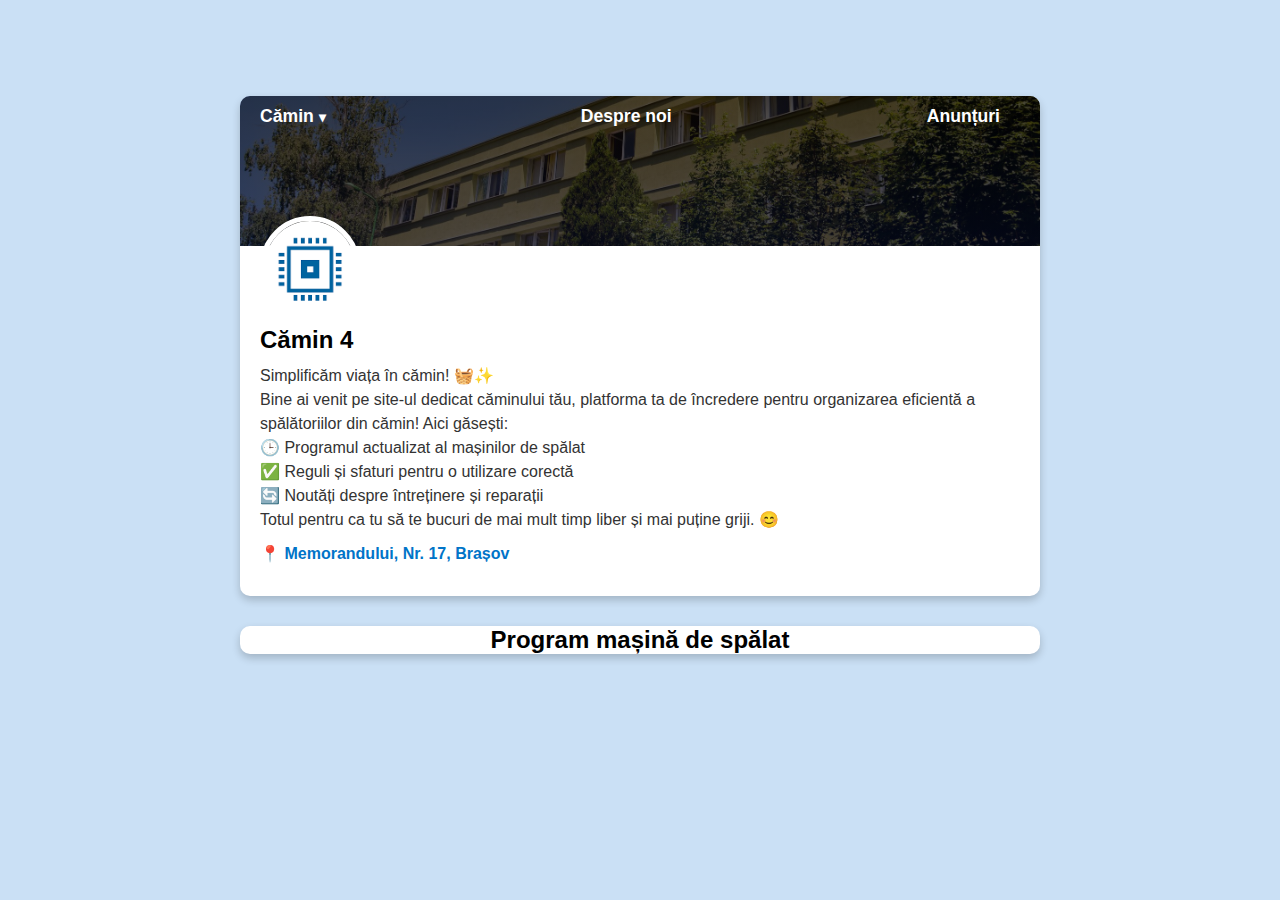
<file: index.html>
<!DOCTYPE html>
<html lang="en">
<head>
    <meta charset="UTF-8">
    <meta name="viewport" content="width=device-width, initial-scale=1.0">
    <title>Profil</title>
    <link rel="stylesheet" href="style.css">
</head>
<body>
    <div class="profile-card">
        <!-- Bara de navigare -->
        <nav class="navbar">
            <div class="nav-item dropdown">
                <a href="#" class="dropdown-toggle">Cămin<span class="arrow">&#9662;</span> <!-- Săgeată jos --></a>
                <div class="dropdown-menu">
                    <a href="#">Cămin 1</a>
                    <a href="#">Cămin 2</a>
                    <a href="#">Cămin 3</a>
                    <a href="index.html">Cămin 4</a>
                    <a href="#">Cămin 5</a>
                    <a href="#">Cămin 8</a>
                    <a href="#">Cămin 9</a>
                    <a href="#">Cămin 10</a>
                    <a href="#">Cămin 11</a>
                    <a href="#">Cămin 12</a>
                    <a href="#">Cămin 14</a>
                    <a href="#">Cămin 15</a>
                    <a href="#">Cămin 16</a>
                </div>
            </div>
            <a href="despre-noi.html">Despre noi</a>
            <a href="anunturi.html">Anunțuri</a>
        </nav>

        <!-- Imagine de copertă -->
        <div class="header-image"></div>

        <!-- Informații profil -->
        <div class="profile-info">
            <img src="img/logo-IESC.png" alt="Camin" class="profile-pic">
            <h1>Cămin 4</h1>
            <p>
                Simplificăm viața în cămin! 🧺✨<br>
                Bine ai venit pe site-ul dedicat căminului tău, platforma ta de încredere pentru organizarea eficientă a spălătoriilor din cămin! Aici găsești:  <br>
                🕒 Programul actualizat al mașinilor de spălat  <br>
                ✅ Reguli și sfaturi pentru o utilizare corectă  <br>
                🔄 Noutăți despre întreținere și reparații  <br>
                Totul pentru ca tu să te bucuri de mai mult timp liber și mai puține griji. 😊
            </p>
            <p>
                📍 <a href="https://maps.app.goo.gl/qJmQ1qn1gBNpXpVb7" target="_blank">Memorandului, Nr. 17, Brașov</a>
            </p>
        </div>
    </div>
    <div class="profile-card">
        <div class="title">
            <h2>Program mașină de spălat</h2>
        </div>
    </div>
</body>
</html>
</file>
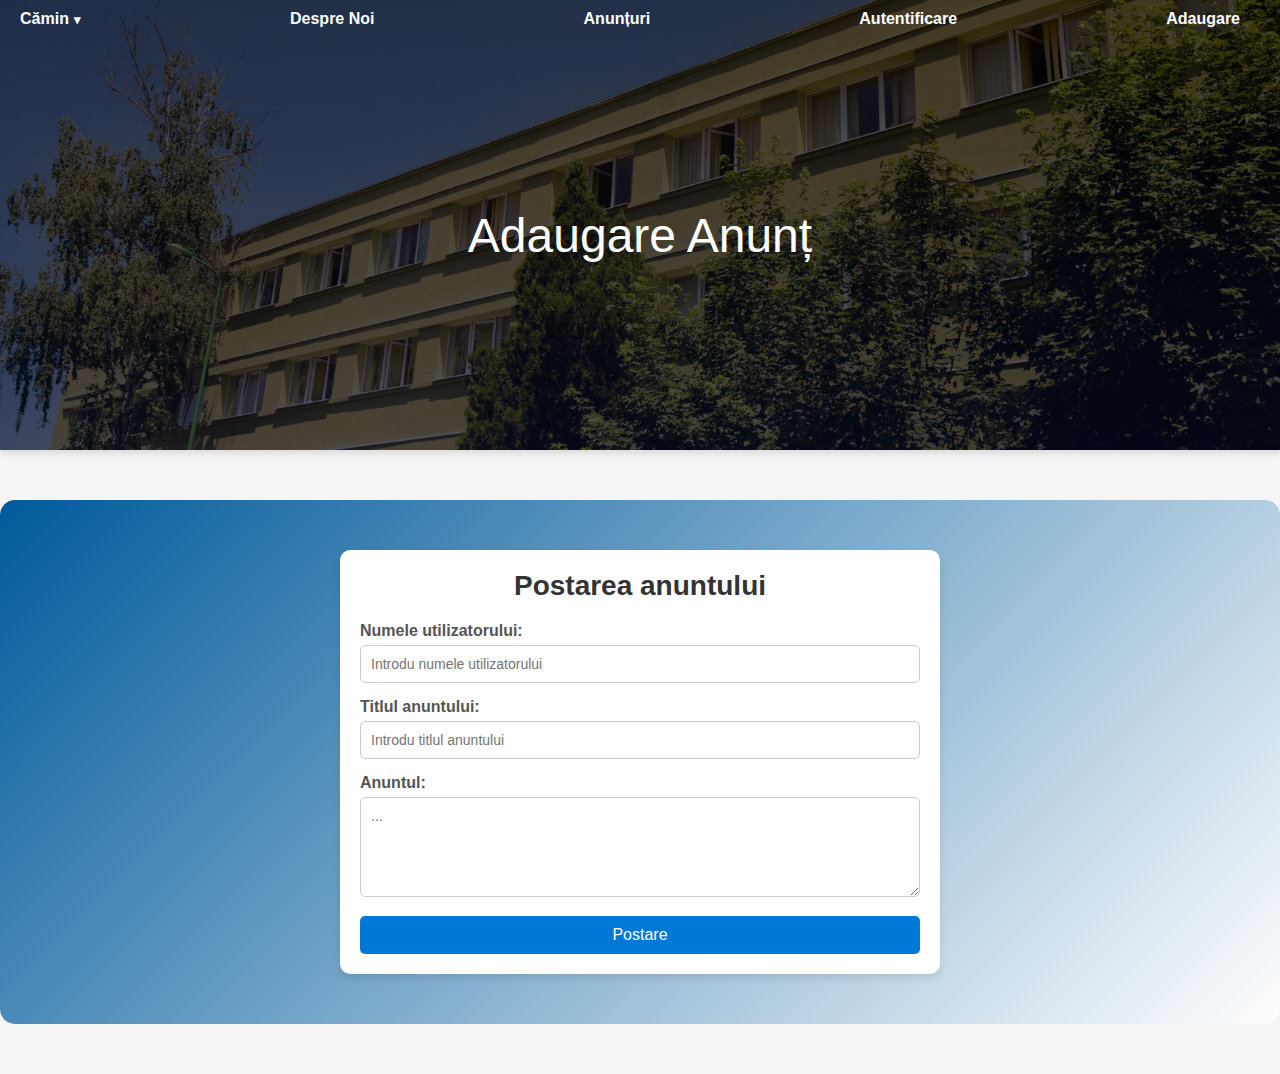
<file: adaugare.html>
<!DOCTYPE html>
<html lang="en">
<head>
    <meta charset="UTF-8">
    <meta http-equiv="X-UA-Compatible" content="IE=edge">
    <meta name="viewport" content="width=device-width, initial-scale=1.0">
    <link rel="stylesheet" href="style.css">
    <title>Adaugare Anunț</title>
</head>
<body class="adaugare">
    
    <header class="header">
        <!-- Bara de navigare -->
        <nav class="navbar">
            <div class="nav-item dropdown">
                <a href="#" class="dropdown-toggle">Cămin<span class="arrow">&#9662;</span> <!-- Săgeată jos --></a>
                <div class="dropdown-menu">
                    <a href="#">Cămin 1</a>
                    <a href="#">Cămin 2</a>
                    <a href="#">Cămin 3</a>
                    <a href="index.html">Cămin 4</a>
                    <a href="#">Cămin 5</a>
                    <a href="#">Cămin 8</a>
                    <a href="#">Cămin 9</a>
                    <a href="#">Cămin 10</a>
                    <a href="#">Cămin 11</a>
                    <a href="#">Cămin 12</a>
                    <a href="#">Cămin 14</a>
                    <a href="#">Cămin 15</a>
                    <a href="#">Cămin 16</a>
                </div>
            </div>
            <a href="despre-noi.html">Despre Noi</a>
            <a href="anunturi.html">Anunțuri</a>
            <a href="autentificare.html">Autentificare</a>
            <a href="adaugare.html">Adaugare</a>
        </nav>
        <h1>Adaugare Anunț</h1>
    </header>
    <section class="contact-form">
        <div class="form-background">
          <div class="form-container">
            <h2>Postarea anuntului</h2>
            <form id="anunt-adaugare" method="POST" enctype="text/plain">
                <label for="name">Numele utilizatorului:</label>
                <input type="text" id="name" name="name" placeholder="Introdu numele utilizatorului" required>
              
                <label for="room">Titlul anuntului:</label>
                <input type="text" id="room" name="room" placeholder="Introdu titlul anuntului" required>
              
                <label for="message">Anuntul:</label>
                <textarea id="message" name="message" placeholder="..." required></textarea>
              
                <button type="submit">Postare</button>
              </form>
              
          </div>
        </div>
      </section>
<script src="add_anunt.js"></script>
</body>
</html>
</file>
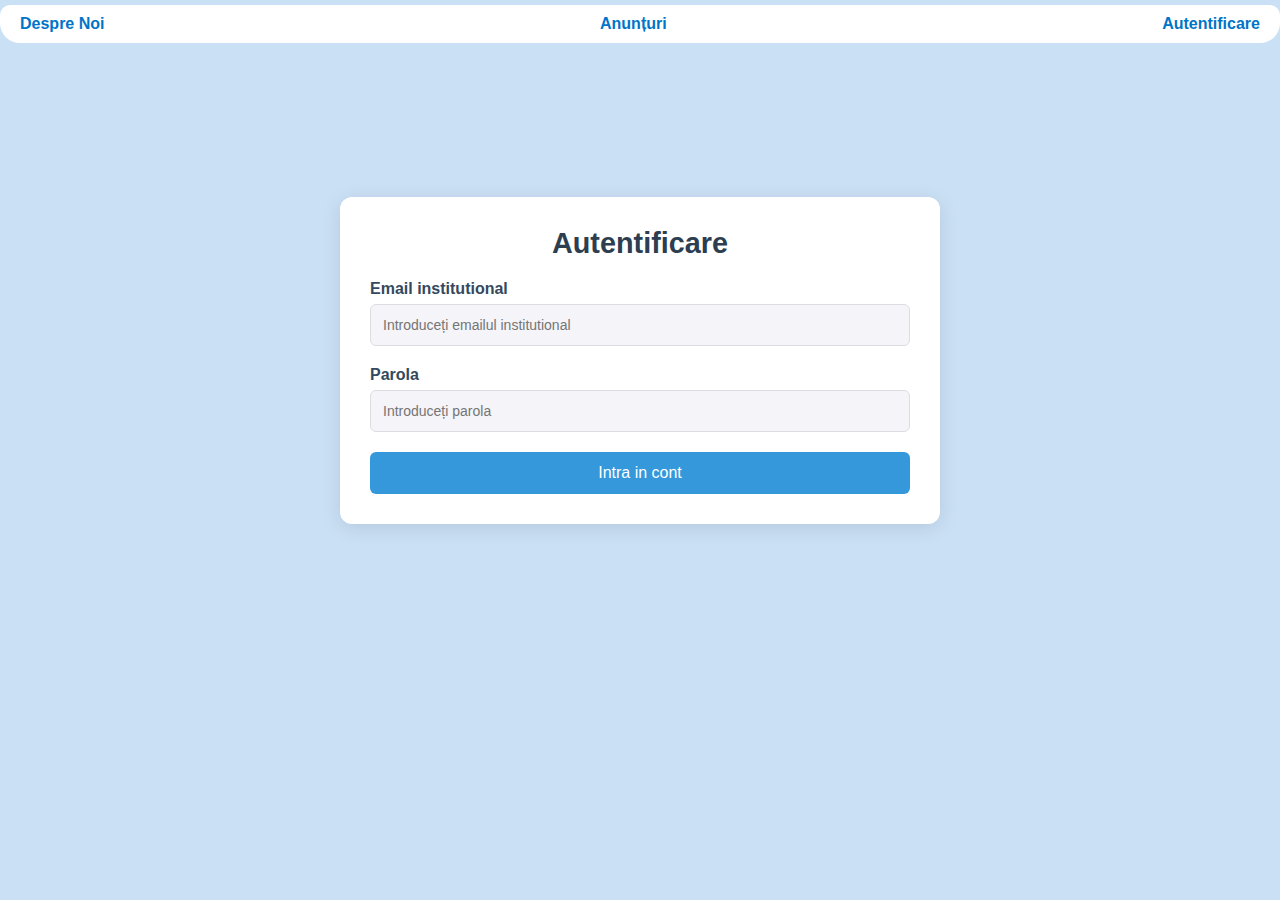
<file: autentificare.html>
<!DOCTYPE html>
<html lang="en">
<head>
    <meta charset="UTF-8">
    <meta name="viewport" content="width=device-width, initial-scale=1.0">
    <link rel="stylesheet" href="style.css">
    <title>autentificare</title>
</head>
<body>

<nav class="navbar_aut">
        <a href="despre-noi.html">Despre Noi</a>
        <a href="anunturi.html">Anunțuri</a>
        <a href="autentificare.html">Autentificare</a>
</nav>

  <div class="autentificare-form-container">
        <h2 class="autentificare-title">Autentificare</h2>
        <form action="/upload" method="POST" enctype="multipart/form-data">
            <!-- email si parola -->
            <label for="email_inst" class="autentificare-label">Email institutional</label>
            <input type="text" id="email_inst" class="autentificare-input" required="" placeholder="Introduceți emailul institutional">

            <label for="parola" class="autentificare-label">Parola</label>
            <input type="text" id="parola" class="autentificare-input" required="" placeholder="Introduceți parola">

            <input type="submit" value="Intra in cont" class="autentificare-submit">
        </form>
    </div>
<script src="autentificare.js"></script>
</body>
</html>
</file>
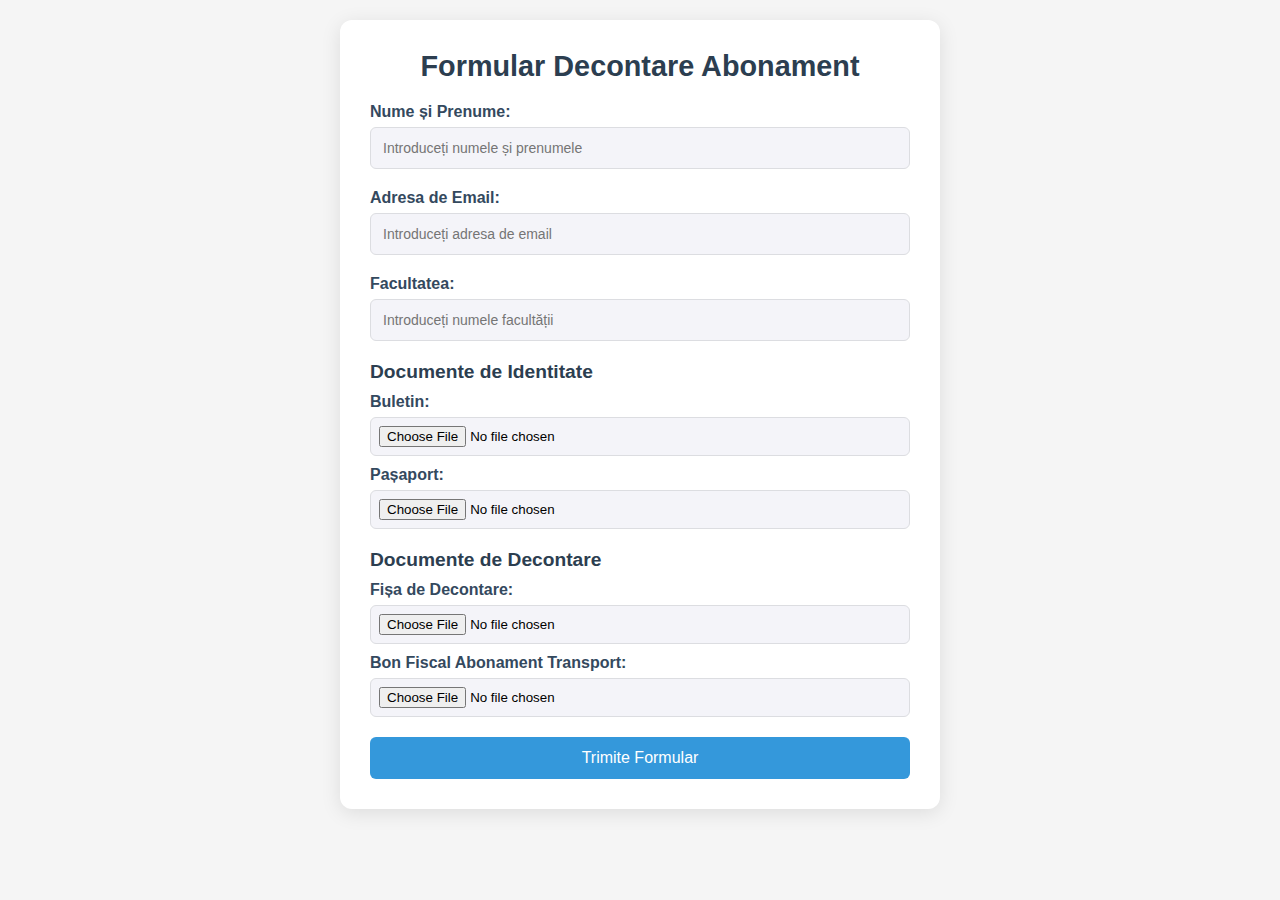
<file: decontare.html>
<!DOCTYPE html>
<html lang="ro">
<head>
    <meta charset="UTF-8">
    <meta name="viewport" content="width=device-width, initial-scale=1.0">
    <title>Formular Decontare Abonament</title>
    <link rel="stylesheet" href="style.css">
</head>
<body class="anunturi">
    <div class="decontare-form-container">
        <h2 class="decontare-title">Formular Decontare Abonament</h2>
        <form action="/upload" method="POST" enctype="multipart/form-data" class="decontare-form">
            <!-- Nume și Prenume -->
            <label for="name" class="decontare-label">Nume și Prenume:</label>
            <input type="text" id="name" name="name" class="decontare-input" required placeholder="Introduceți numele și prenumele">
    
            <!-- Adresa de Email -->
            <label for="email" class="decontare-label">Adresa de Email:</label>
            <input type="email" id="email" name="email" class="decontare-input" required placeholder="Introduceți adresa de email">
    
            <!-- Facultatea -->
            <label for="faculty" class="decontare-label">Facultatea:</label>
            <input type="text" id="faculty" name="faculty" class="decontare-input" required placeholder="Introduceți numele facultății">
    
            <!-- Buletin -->
            <div class="decontare-file-section">
                <h3 class="decontare-file-title">Documente de Identitate</h3>
                <div class="decontare-file-input">
                    <label for="id-card" class="decontare-label">Buletin:</label>
                    <input type="file" id="id-card" name="id_card" class="decontare-file" accept=".jpg,.jpeg,.png,.pdf" required>
                </div>
                <div class="decontare-file-input">
                    <label for="passport" class="decontare-label">Pașaport:</label>
                    <input type="file" id="passport" name="passport" class="decontare-file" accept=".jpg,.jpeg,.png,.pdf">
                </div>
            </div>
    
            <!-- Fișa de Decontare -->
            <div class="decontare-file-section">
                <h3 class="decontare-file-title">Documente de Decontare</h3>
                <div class="decontare-file-input">
                    <label for="expense-form" class="decontare-label">Fișa de Decontare:</label>
                    <input type="file" id="expense-form" name="expense_form" class="decontare-file" accept=".jpg,.jpeg,.png,.pdf" required>
                </div>
                <div class="decontare-file-input">
                    <label for="receipt" class="decontare-label">Bon Fiscal Abonament Transport:</label>
                    <input type="file" id="receipt" name="receipt" class="decontare-file" accept=".jpg,.jpeg,.png,.pdf" required>
                </div>
            </div>
    
            <!-- Submit -->
            <input type="submit" value="Trimite Formular" class="decontare-submit">
        </form>
    </div>
</body>
</html>
</file>
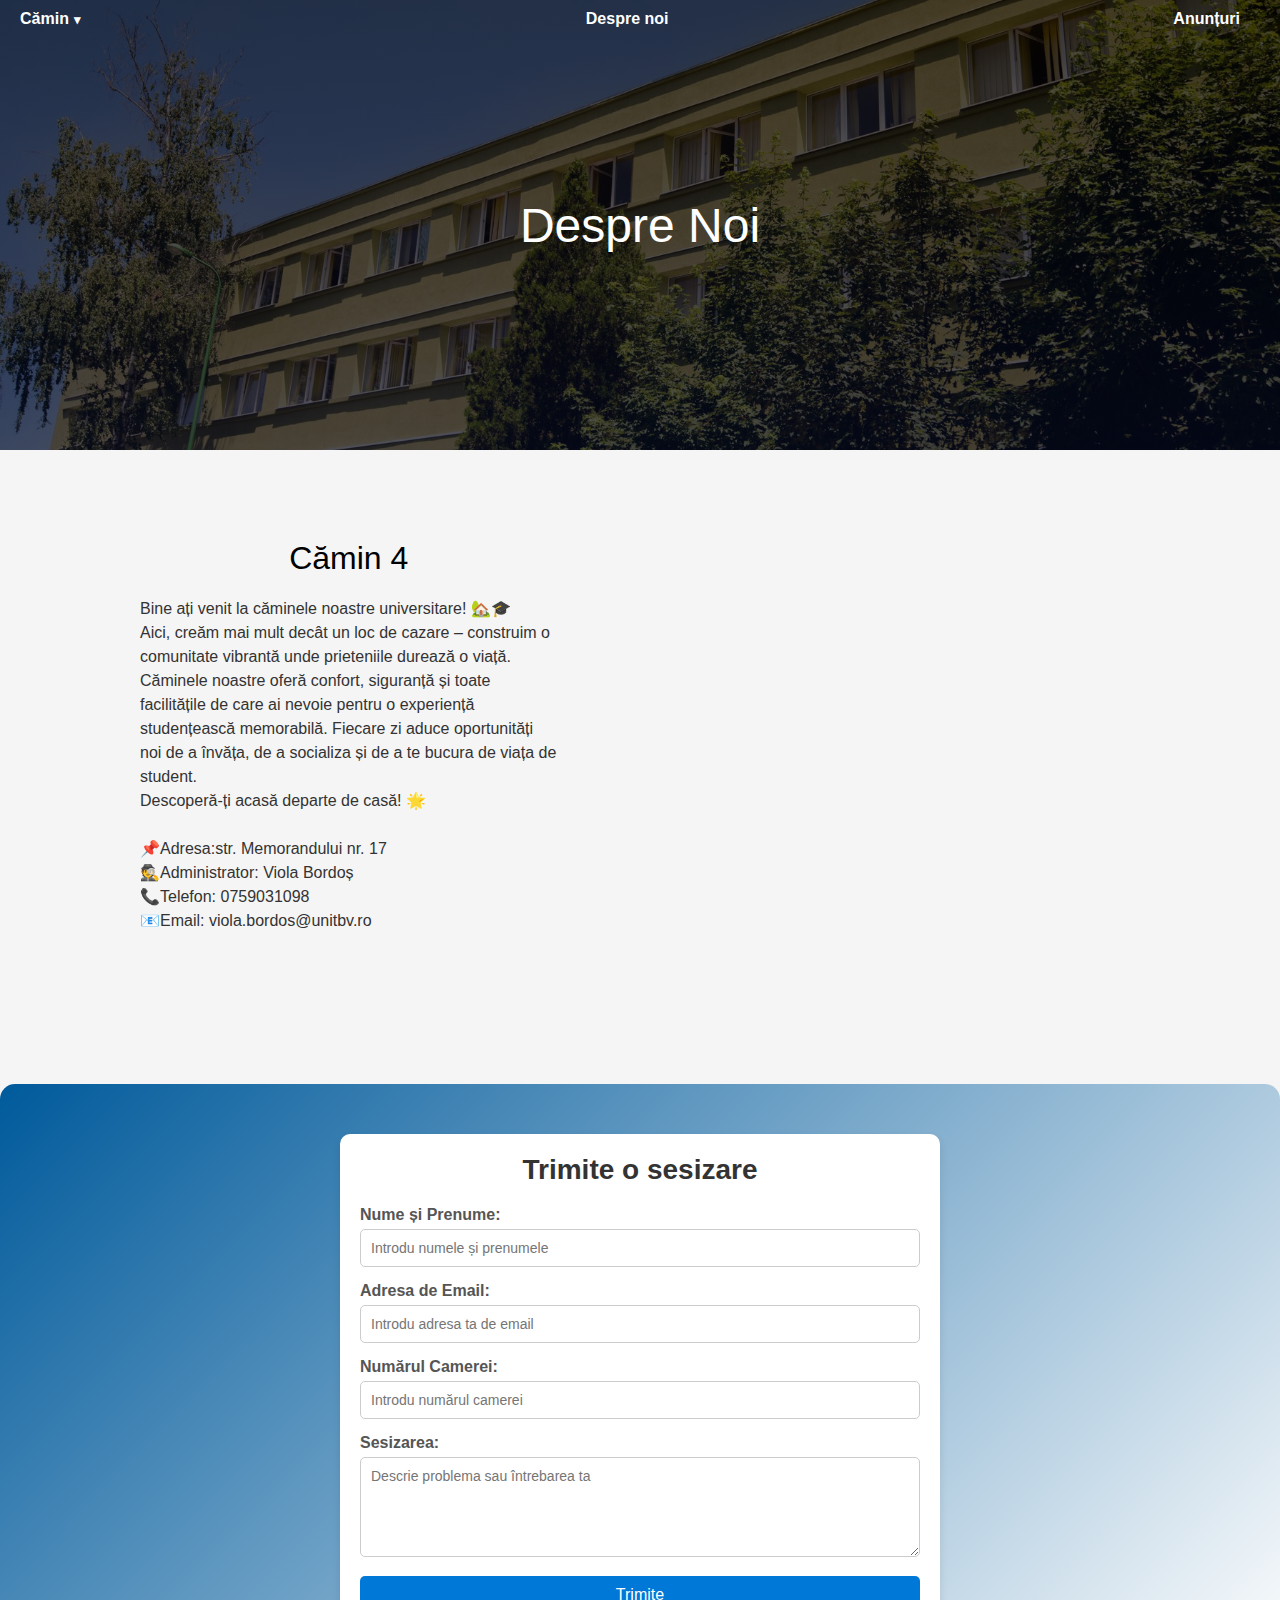
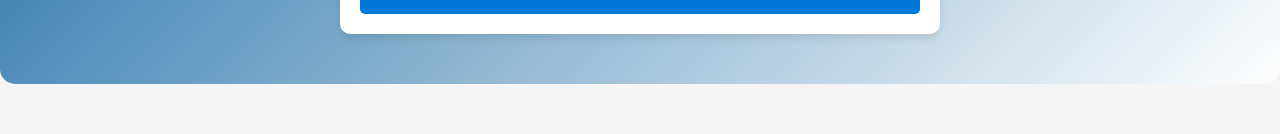
<file: despre-noi.html>
<!DOCTYPE html>
<html lang="en">
<head>
    <meta charset="UTF-8">
    <meta name="viewport" content="width=device-width, initial-scale=1.0">
    <link rel="stylesheet" href="style.css">
    <title>Despre noi</title>
</head>
<body class="about-us">
    <div class="header-image-about">
    <nav class="navbar_despre_noi">
        <div class= "titlu_afis">Despre Noi</div>
        <div class="nav-item dropdown">
            <a href="#" class="dropdown-toggle">Cămin<span class="arrow">&#9662;</span> <!-- Săgeată jos --></a>
            <div class="dropdown-menu">
                <a href="#">Cămin 1</a>
                <a href="#">Cămin 2</a>
                <a href="#">Cămin 3</a>
                <a href="index.html">Cămin 4</a>
                <a href="#">Cămin 5</a>
                <a href="#">Cămin 8</a>
                <a href="#">Cămin 9</a>
                <a href="#">Cămin 10</a>
                <a href="#">Cămin 11</a>
                <a href="#">Cămin 12</a>
                <a href="#">Cămin 14</a>
                <a href="#">Cămin 15</a>
                <a href="#">Cămin 16</a>
            </div>
        </div>
        <a href="despre-noi.html">Despre noi</a>
        <a href="anunturi.html">Anunțuri</a>
    </nav>
    </div>
    <section class="about">
        <div class="row-about">
            <div class="coloana">
                <div class="DespreNoiChenar">
                 <h3 class="titlu_chenar_despre_noi" >Cămin 4 </h3>
                  <p>
                    Bine ați venit la căminele noastre universitare! 🏡🎓 <br> 
                    Aici, creăm mai mult decât un loc de cazare – construim o comunitate vibrantă unde prieteniile durează o viață. 
                    Căminele noastre oferă confort, siguranță și toate facilitățile de care ai nevoie pentru o experiență studențească
                    memorabilă. Fiecare zi aduce oportunități noi de a învăța, de a socializa și de a te bucura de viața de student.  <br>
                    Descoperă-ți acasă departe de casă! 🌟 <br> <br>
                    📌Adresa:str. Memorandului nr. 17  <br>
                    🕵Administrator: Viola Bordoș <br>
                    📞Telefon: 0759031098 <br>
                    📧Email:	viola.bordos@unitbv.ro
                  </p>
                </div>
        </div>
        <div class="coloana">   
            <iframe src="https://www.google.com/maps/embed?pb=!1m18!1m12!1m3!1d2788.8909078203537!2d25.582596099999996!3d45.653012499999996!2m3!1f0!2f0!3f0!3m2!1i1024!2i768!4f13.1!3m3!1m2!1s0x40b35bb4844ea90f%3A0xf7ad93b951300c72!2sCaminul%204!5e0!3m2!1sro!2sro!4v1732743222453!5m2!1sro!2sro" width="600" height="450" style="border:0;" allowfullscreen="" loading="lazy" referrerpolicy="no-referrer-when-downgrade"></iframe>
        </div>
    </div>
    </section>
    <section class="contact-form">
        <div class="form-background">
          <div class="form-container">
            <h2>Trimite o sesizare</h2>
            <form action="mailto:bella_anutza14@yahoo.com?subject=Sesizare Formular" method="POST" enctype="text/plain">
                <label for="name">Nume și Prenume:</label>
                <input type="text" id="name" name="name" placeholder="Introdu numele și prenumele" required>
              
                <label for="email">Adresa de Email:</label>
                <input type="email" id="email" name="email" placeholder="Introdu adresa ta de email" required>
              
                <label for="room">Numărul Camerei:</label>
                <input type="text" id="room" name="room" placeholder="Introdu numărul camerei" required>
              
                <label for="message">Sesizarea:</label>
                <textarea id="message" name="message" placeholder="Descrie problema sau întrebarea ta" required></textarea>
              
                <button type="submit">Trimite</button>
              </form>
              
          </div>
        </div>
      </section>
      
    
</div>
</body>
</html>
</file>
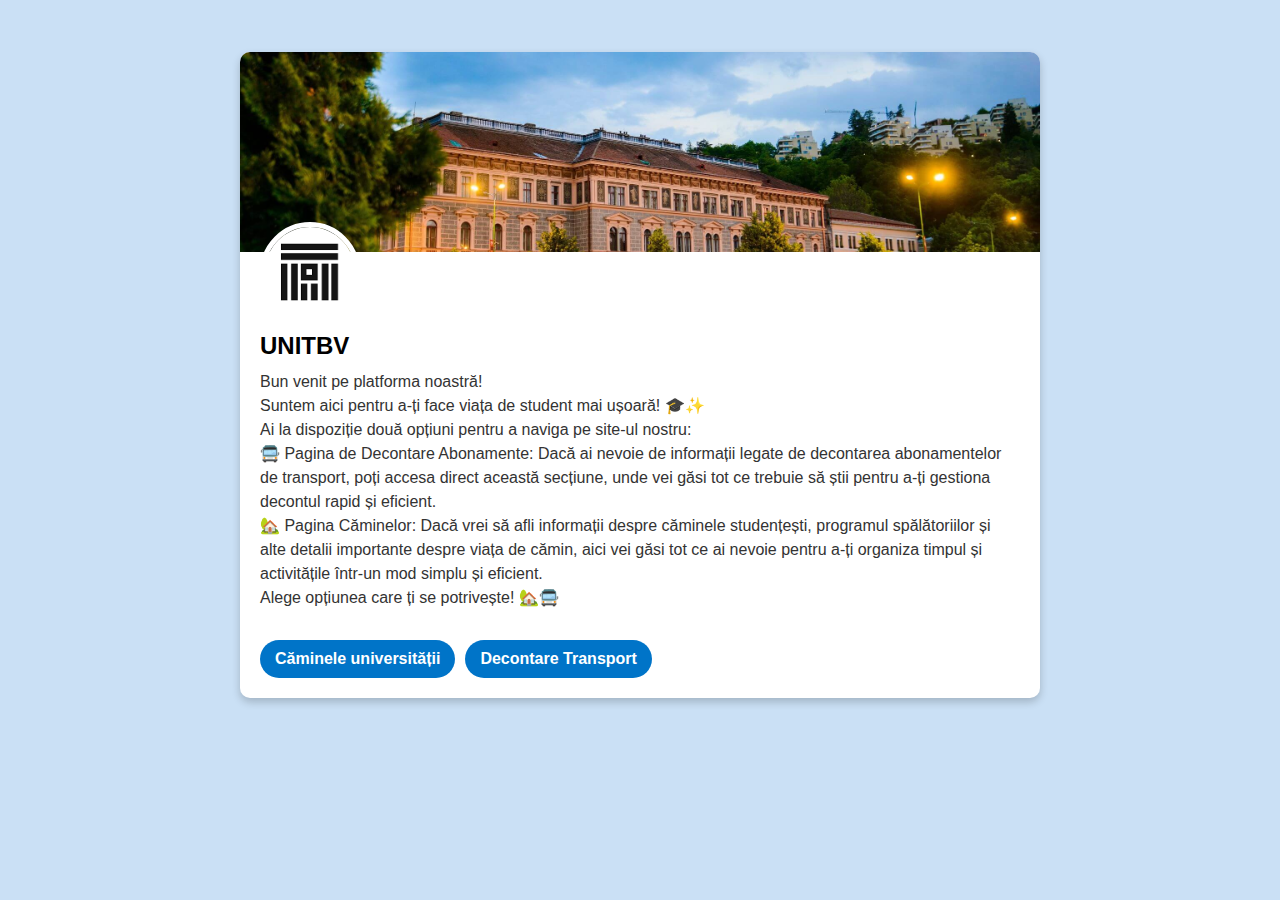
<file: home.html>
<!DOCTYPE html>
<html lang="ro">
<head>
    <meta charset="UTF-8">
    <meta name="viewport" content="width=device-width, initial-scale=1.0">
    <link rel="stylesheet" href="style.css">
    <title>Pagina Principală</title>
</head>
<body>

    <div class="profile-card">
        <div class="image-background"></div>
        <div class="profile-info">
            <img src="img/unitbv-logo.png" alt="Logo" class="profile-pic">
        <h1>UNITBV</h1>
        
        <p>
            Bun venit pe platforma noastră! <br>
            Suntem aici pentru a-ți face viața de student mai ușoară! 🎓✨<br>
            Ai la dispoziție două opțiuni pentru a naviga pe site-ul nostru: <br>
            🚍 Pagina de Decontare Abonamente: Dacă ai nevoie de informații legate de decontarea abonamentelor de transport, poți accesa direct această secțiune, unde vei găsi tot ce trebuie să știi pentru a-ți gestiona decontul rapid și eficient. 
            <br>
            🏡 Pagina Căminelor: Dacă vrei să afli informații despre căminele studențești, programul spălătoriilor și alte detalii importante despre viața de cămin, aici vei găsi tot ce ai nevoie pentru a-ți organiza timpul și activitățile într-un mod simplu și eficient. 
            <br>
            Alege opțiunea care ți se potrivește! 🏡🚍
        </p>

        <div class="button-container">
            <a href="index.html" class="btn">Căminele universității</a>
            <a href="decontare.html" class="btn">Decontare Transport</a>
        </div>
        </div>
        
    </div>

</body>
</html>
</file>
<file: style.css>
* {
    margin: 0;
    padding: 0;
    box-sizing: border-box;
}
body {
    font-family: Arial, sans-serif;
    background-color: #cae0f5;
    margin: 0;
    padding: 0;
    display: flex;
    justify-content: center;
    flex-direction: column;
    align-items: center;
    min-height: 80vh;
}

.profile-card {
    width: 800px;
    background: white;
    border-radius: 10px;
    overflow: hidden;
    box-shadow: 0 4px 8px rgba(0, 0, 0, 0.2);
    text-align: center;
    margin-top: 30px;
}

.header-image {
    width: 100%;
    height: 150px;
    background-image: linear-gradient(rgb(0 0 0 / 70%), rgba(4, 9, 30, 0.7)), url('img/camin-memo.jpg'); /* Înlocuiește cu imaginea ta */
    background-size: cover;
    background-position: center;
}

.profile-info {
    padding: 20px;
}

.profile-pic {
    width: 100px;
    height: 100px;
    border-radius: 50%;
    margin-top: -50px;
    border: 5px solid white;
    display: flex;
}

h1 {
    font-size: 24px;
    margin: 10px 0;
    text-align: left;
}

.home {
    font-size: 14px;
    color: #333;
    margin: 10px 0;
    text-align: left;
}


/* Stiluri pentru imaginea de fundal home.html*/
.image-background {
    background-image: url('img/unitbv.jpg');
    background-size: 100% auto;
    background-repeat: no-repeat;
    background-position: center;
    height: 200px;
    width: 100%;
          
}

a {
    text-decoration: none;
    color: #0074C8;
    font-weight: bold;
}

a.btn {
    display: inline-block;
    margin-right: 10px;
    padding: 10px 15px;
    background-color: #0074C8;
    color: white;
    border-radius: 20px;
    transition: background-color 0.3s ease;
}

a.btn:hover {
    background-color: #005f8a;
}

.button-container {
    margin-top: 30px;
    display: flex;
}

/* Bara de navigare cu fundal transparent în interiorul profile-card */
.profile-card {
    width: 800px;
    background: white;
    border-radius: 10px;
    overflow: hidden;
    box-shadow: 0 4px 8px rgba(0, 0, 0, 0.2);
    text-align: center;
    margin-top: 30px;
    position: relative; /* Așezăm elementele copil relative la acest container */
}

.navbar {
    width: 100%;
    background-color: transparent; /* Fundal transparent */
    color: white; /* Text alb */
    display: flex;
    justify-content: space-between;
    align-items: center;
    padding: 10px 20px;
    box-shadow: none; /* Fără umbră */
    border-top-left-radius: 10px;
    border-top-right-radius: 10px;
    position: absolute; /* Bara este fixată în partea de sus a profile-card */
    top: 0;
    left: 0;
    z-index: 10; /* Asigură că este deasupra altor elemente */
}

.navbar a {
    color: white; /* Text alb */
    text-decoration: none;
    margin-right: 20px;
    font-size: 1.1em;
    transition: color 0.3s;
}

.navbar a:hover {
    color: #005f8a; /* Culoare de hover */
}



.dropdown-toggle {
    display: inline-flex;
    align-items: center; /* Asigură alinierea săgeții cu textul */
    text-decoration: none;
    color: #0074C8;
    font-weight: bold;
    cursor: pointer;
}

.dropdown-toggle .arrow {
    margin-left: 5px; /* Spațiu între text și săgeată */
    font-size: 0.8em; /* Dimensiune mai mică pentru săgeată */
    transition: transform 0.3s ease; /* Efect de rotire */
}

/* Rotirea săgeții când dropdown-ul este activ */
.dropdown:hover .arrow {
    transform: rotate(180deg); /* Rotire 180° */
}

/* Container dropdown */
.nav-item {
    position: relative;
}

/* Link-ul dropdown */
.dropdown-toggle {
    display: inline-flex;
    align-items: center;
    text-decoration: none;
    color: #0074C8;
    font-weight: bold;
    cursor: pointer;
}

/* Săgeată lângă text */
.dropdown-toggle .arrow {
    margin-left: 5px;
    font-size: 0.8em;
    transition: transform 0.3s ease;
}

/* Rotirea săgeții */
.dropdown:hover .arrow {
    transform: rotate(180deg);
}

/* Meniul dropdown */
.dropdown-menu {
    display: none; /* Ascuns inițial */
    position: absolute;
    top: 100%; /* Apare sub text */
    left: 0; /* Aliniere stânga */
    background-color: white;
    color: #0074C8;
    box-shadow: 0px 4px 6px rgba(0, 0, 0, 0.1);
    border-radius: 5px;
    z-index: 101;
    padding: 10px 0;
    min-width: 150px;
}

/* Afișare dropdown la hover */
.dropdown:hover .dropdown-menu {
    display: block;
}

/* Link-urile din meniul dropdown */
.dropdown-menu a {
    display: block;
    padding: 5px 15px;
    color: #0074C8;
    text-decoration: none;
    white-space: nowrap;
}

.dropdown-menu a:hover {
    background-color: #E9F5FF; /* Fundal albastru deschis */

}


/* Despre noi */
.about-us {
    background-color:whitesmoke;
    font-family: Arial, sans-serif;
    margin: 0;
    padding: 0; 
}

.coloana {
    flex: 1;
    flex-basis: 31%;
    width: 33%;
    border-radius: 10px;
    margin: 2% 2% 2% 0%;
    padding: 20px 12px;
    box-sizing: border-box;
    transition: 0.5s;
}

.row-about {
    display: flex;
    justify-content: space-between;
    flex-wrap: wrap;
}

.about{
    margin: 50px auto 50px auto;
    width: 80%;
}


.DespreNoiChenar{

    text-align: center;
    font-family: Arial, sans-serif;
    font-size: 37.5px;
    font-weight:normal;
   text-align:left;
   margin-right:50px;


}
.titlu_chenar_despre_noi{
    text-align: center;
    font-family: Arial, sans-serif;
    font-size: 32px;
    font-weight: 500;
    margin-right:50px;
    margin-left:50px;
    margin-bottom: 20px;

}

iframe{
    border-radius: 10px;
    width: 100%;
    height: 100%;

}

.header-image-about{
    width: 100%;
    height:50vh;
    position:relative;
    background-image: linear-gradient(rgb(0 0 0 / 70%), rgba(4, 9, 30, 0.7)), url('img/camin-memo.jpg');
    background-size: cover;
    background-position: center;
}

.titlu_afis {
    font-family: Arial, sans-serif;
    font-size: 48px; 
    font-weight: 500;
    color: white;
    position: absolute;  /* Poziționează titlul relativ la .header-image-about */
    top: 50%;            /* Plasează titlul la mijlocul paginii pe verticală */
    left: 50%;           /* Plasează titlul la mijlocul paginii pe orizontală */
    transform: translate(-50%, -50%);  /* Centrează exact textul */
    z-index: 10;         /* Asigură că titlul apare deasupra imaginii */
    text-align: center;  /* Aliniază textul pe orizontală */
}

p {
    font-size: 16px;
    color: #333;
    margin: 10px 0;
    text-align: left;
    line-height: 1.5;
}


.navbar_despre_noi a {
    color: white;
    text-decoration: none;
    margin-right: 20px;
    font-size: 1.0em;
    transition: color 0.3s;
}
.navbar_despre_noi{
    width: 100%;
    background-color: transparent;
    color: white;
    display: flex;
    justify-content: space-between;
    align-items: center;
    padding: 10px 20px;
    box-shadow: none; /* Fără umbră */
    border-top-left-radius: 10px;
    border-top-right-radius: 10px;/* Bara este fixată în partea de sus a profile-card */
    top: 0;
    left: 0;
    z-index: 10;
}

.navbar_despre_noi a:hover {
    color: #005f8a; /* Galben auriu */
}
.navbar a:hover {
    color: #005f8a; /* Galben auriu */
}

.dropdown-menu a {
    display: block;
    padding: 5px 15px;
    color: #0074C8;
    text-decoration: none;
    white-space: nowrap;
}

.dropdown-menu a:hover {
    background-color: #E9F5FF; /* Fundal albastru deschis */

}


.contact-form {
    margin: 50px auto;
    width: 80%;
    text-align: center;
  }
  
  .form-container {
    background: white;
    padding: 20px;
    border-radius: 10px;
    box-shadow: 0 4px 8px rgba(0, 0, 0, 0.1);
    max-width: 600px;
    margin: auto;
  }
  
  .form-container h2 {
    margin-bottom: 20px;
    font-size: 24px;
    color: #333333;
  }
  
  .form-container label {
    display: block;
    font-weight: bold;
    margin-bottom: 5px;
    text-align: left;
    color: #555555;
  }
  
  .form-container input,
  .form-container textarea {
    width: 100%;
    padding: 10px;
    margin-bottom: 15px;
    border: 1px solid #cccccc;
    border-radius: 5px;
    font-size: 14px;
    font-family: Arial, sans-serif;
  }
  
  .form-container textarea {
    resize: vertical;
    min-height: 100px;
  }
  
  .form-container button {
    width: 100%;
    background-color: #0078d7;
    color: white;
    font-size: 16px;
    padding: 10px;
    border: none;
    border-radius: 5px;
    cursor: pointer;
    transition: background-color 0.3s ease;
  }
  
  .form-container button:hover {
    background-color: #005a9e;
  }
  

  .contact-form {
    width: 100%;
  }
  
  .form-background {
    background: linear-gradient(135deg, #b3cbde, #005f8a); /* Gradient profesional */
    padding: 50px;
    border-radius: 15px;
    box-shadow: 0 4px 10px rgba(0, 0, 0, 0.15);
  }
  
  .form-container {
    background: white;
    padding: 20px;
    border-radius: 10px;
    box-shadow: 0 4px 8px rgba(0, 0, 0, 0.1);
    max-width: 600px;
    margin: auto;
  }
  
  .form-container h2 {
    margin-bottom: 20px;
    font-size: 28px;
    color: #333333;
    text-align: center;
  }
  
/* Decontare */
/* Formular decontare */

body.anunturi{
    margin: 20px 0px;
}
.decontare-form-container {
    background: #ffffff;
    padding: 30px;
    border-radius: 12px;
    box-shadow: 0px 4px 20px rgba(0, 0, 0, 0.1);
    width: 100%;
    max-width: 600px;
    margin: 0 auto;
}

.decontare-title {
    text-align: center;
    color: #2c3e50;
    margin-bottom: 20px;
    font-size: 1.8rem;
}

.decontare-label {
    display: block;
    font-weight: bold;
    color: #34495e;
    margin-bottom: 6px;
    font-size: 1rem;
}

.decontare-input {
    width: 100%;
    padding: 12px;
    margin-bottom: 20px;
    border: 1px solid #dcdde1;
    border-radius: 6px;
    font-size: 14px;
    color: #2c3e50;
    background-color: #f4f4f9;
}

.decontare-file-section {
    margin-bottom: 20px;
}

.decontare-file-title {
    font-size: 1.2rem;
    color: #2c3e50;
    margin-bottom: 10px;
    font-weight: bold;
}

.decontare-file-input {
    margin-bottom: 10px;
}

.decontare-file {
    padding: 8px;
    width: 100%;
    border: 1px solid #dcdde1;
    border-radius: 6px;
    background-color: #f4f4f9;
}

.decontare-submit {
    width: 100%;
    padding: 12px;
    border: none;
    border-radius: 6px;
    background-color: #3498db;
    color: #fff;
    font-size: 16px;
    cursor: pointer;
    transition: background-color 0.3s ease;
}

.decontare-submit:hover {
    background-color: #2980b9;
}


* {
    margin: 0;
    padding: 0;
    box-sizing: border-box;
    transition: .2s linear;
}
body.anunturi{
    font-family: Arial, sans-serif;
    background-color: whitesmoke;
    display: block;
}
body.anunturi .header {
    position: relative;
    width: 100%;
    height: 50vh;
    background-image: linear-gradient(rgb(0 0 0 / 70%), rgba(4, 9, 30, 0.7)), url('img/camin-memo.jpg');
    background-size: cover;
    background-position: center;
    display: flex;
    flex-direction: column;
    justify-content: space-between;
    align-items: center;
    padding: 10px 20px;
    box-shadow: 0 4px 6px rgba(0, 0, 0, 0.1);
    margin-bottom: 50px;
}
body.anunturi .navbar {
    top: 0;
    left: 0;
    width: 100%; /* Abarca todo el ancho de la pantalla */
    background-color: transparent; /* Fondo semi-transparente */
    color: white;
    padding: 10px 20px;
    z-index: 10; /* Asegura que la barra esté sobre otros elementos */
    display: flex;
    justify-content: space-between; /* Espaciado entre los elementos de la barra */
    align-items: center;
}
body.anunturi .navbar a {
    color: white;
    text-decoration: none;
    margin-right: 20px;
    font-size: 16px;
    transition: color 0.3s;
    font-weight: bold;
}
body.anunturi .navbar a:hover {
    color: #005f8a; /* Culoare de hover */
}
body.anunturi .dropdown-toggle {
    display: inline-flex;
    align-items: center; /* Asigură alinierea săgeții cu textul */
    text-decoration: none;
    color: #0074C8;
    font-weight: bold;
    cursor: pointer;
}
body.anunturi .dropdown-toggle .arrow {
    margin-left: 5px; /* Spațiu între text și săgeată */
    font-size: 0.8em; /* Dimensiune mai mică pentru săgeată */
    transition: transform 0.3s ease; /* Efect de rotire */
}
/* Rotirea săgeții când dropdown-ul este activ */
body.anunturi .dropdown:hover .arrow {
    transform: rotate(180deg); /* Rotire 180° */
}
/* Container dropdown */
body.anunturi .nav-item {
    position: relative;
}
/* Link-ul dropdown */
body.anunturi .dropdown-toggle {
    display: inline-flex;
    align-items: center;
    text-decoration: none;
    color: #0074C8;
    font-weight: bold;
    cursor: pointer;
}
/* Săgeată lângă text */
body.anunturi .dropdown-toggle .arrow {
    margin-left: 5px;
    font-size: 0.8em;
    transition: transform 0.3s ease;
}
/* Rotirea săgeții */
body.anunturi .dropdown:hover .arrow {
    transform: rotate(180deg);
}
/* Meniul dropdown */
body.anunturi .dropdown-menu {
    display: none; /* Ascuns inițial */
    position: absolute;
    top: 100%; /* Apare sub text */
    left: 0; /* Aliniere stânga */
    background-color: white;
    color: #0074C8;
    box-shadow: 0px 4px 6px rgba(0, 0, 0, 0.1);
    border-radius: 5px;
    z-index: 101;
    padding: 10px 0;
    min-width: 150px;
}
/* Afișare dropdown la hover */
body.anunturi .dropdown:hover .dropdown-menu {
    display: block;
}
/* Link-urile din meniul dropdown */
body.anunturi .dropdown-menu a {
    display: block;
    padding: 5px 15px;
    color: #0074C8;
    text-decoration: none;
    white-space: nowrap;
}
body.anunturi .dropdown-menu a:hover {
    background-color: #E9F5FF; /* Fundal albastru deschis */

}
body.anunturi .wrapper{
    padding: 0 10%;
    padding-bottom: 10px;
    text-transform: capitalize;
    margin-bottom: 30px;
}
body.anunturi h1{
    font-family: Arial, sans-serif;
    font-size: 48px; 
    font-weight: 500;
    color: white;
    position: absolute;  /* Poziționează titlul relativ la .header-image-about */
    top: 50%;            /* Plasează titlul la mijlocul paginii pe verticală */
    left: 50%;           /* Plasează titlul la mijlocul paginii pe orizontală */
    transform: translate(-50%, -50%);  /* Centrează exact textul */
    z-index: 10;         /* Asigură că titlul apare deasupra imaginii */
    text-align: center;  /* Aliniază textul pe orizontală */
}
body.anunturi .container {
    display: grid;
    gap: 20px;
    grid-template-columns: repeat(auto-fit, minmax(300px, 1fr));
}
body.anunturi .box{
    position: relative;
    overflow: hidden;
}
body.anunturi .box img {
    width: 100%;
    height: auto;
    display: block;
    transition: 0.3s ease-in-out;
}
body.anunturi .box .info {
    position: absolute;
    top: 50%;
    left: 50%;
    transform: translate(-50%, -50%);
    text-align: center;
    color: #fff;
    opacity: 0; /*Inițial invizibil*/
    visibility: hidden;
    transition: opacity 0.3s ease, visibility 0.3s ease;
}
body.anunturi .box:hover img {
    filter: brightness(50%); /*Întunecă imaginea când se deplasează mouse-ul*/
}

body.anunturi .box:hover .info {
    opacity: 1; /*Afișa textul și butonul atunci când treceți cu indicatorul*/
    visibility: visible;
}
body.anunturi .box h3{
    color: #fff;
    padding: 10px 0;
    font-size: 1.25rem;
}
body.anunturi .box p{
    color: #fff;
    font-size: 1rem;
    text-align: center;
    line-height: 1.6;
}
body.anunturi .box a{
    text-decoration: none;
    color: white;
    font-weight: bold;
}
body.anunturi .btn{
    margin-top: 10px;
    display: inline-block;
    margin-right: 10px;
    padding: 10px 15px;
    background-color: #0074C8;
    color: white;
    border-radius: 20px;
    transition: background-color 0.3s ease;
}
body.anunturi .btn:hover{
    background-color: #005f8a;
}
body.anunturi .box:hover{
    transform: scale(1.03);
    box-shadow: 0 10px 15px rgba(0, 0, 0, 0.3);
}

/*Autentificare*/

.autentificare-form-container {
    background: #ffffff;
    padding: 30px;
    border-radius: 12px;
    box-shadow: 0px 4px 20px rgba(0, 0, 0, 0.1);
    width: 100%;
    max-width: 600px;
    margin: 0 auto;
}

.autentificare-title {
    text-align: center;
    color: #2c3e50;
    margin-bottom: 20px;
    font-size: 1.8rem;
}

.autentificare-label {
    display: block;
    font-weight: bold;
    color: #34495e;
    margin-bottom: 6px;
    font-size: 1rem;
}

.autentificare-input {
    width: 100%;
    padding: 12px;
    margin-bottom: 20px;
    border: 1px solid #dcdde1;
    border-radius: 6px;
    font-size: 14px;
    color: #2c3e50;
    background-color: #f4f4f9;
}
.autentificare-submit {
    width: 100%;
    padding: 12px;
    border: none;
    border-radius: 6px;
    background-color: #3498db;
    color: #fff;
    font-size: 16px;
    cursor: pointer;
    transition: background-color 0.3s ease;
}

.navbar_aut {
    width: 100%;
    background-color: white; /* Fundal transparent */
    border-radius: 20px;
    margin-top: 5px;
    display: flex;
    justify-content: space-between;
    align-items: center;
    padding: 10px 20px;
    box-shadow: none; /* Fără umbră */
    border-top-left-radius: 10px;
    border-top-right-radius: 10px;
    position: absolute; /* Bara este fixată în partea de sus a profile-card */
    top: 0;
    left: 0;
    z-index: 10; /* Asigură că este deasupra altor elemente */
}

@media (max-width: 770px){
    .wrapper{
        padding: 20px;
    }
    .profile-card {
        width: 95%;
        padding: 10px;
    }
} 

/*Adaugare*/

.adaugare{
    font-family: Arial, sans-serif;
    background-color: whitesmoke;
    display: block;
}
.adaugare .header {
    position:relative;
    width: 100%;
    height: 50vh;
    background-image: linear-gradient(rgb(0 0 0 / 70%), rgba(4, 9, 30, 0.7)), url('img/camin-memo.jpg');
    background-size: cover;
    background-position: center;
    display: flex;
    flex-direction: column;
    justify-content: space-between;
    align-items: center;
    padding: 10px 20px;
    box-shadow: 0 4px 6px rgba(0, 0, 0, 0.1);
    margin-bottom: 50px;
    
}
.adaugare .navbar {
    top: 0;
    left: 0;
    width: 100%; /* Abarca todo el ancho de la pantalla */
    background-color: transparent; /* Fondo semi-transparente */
    color: white;
    padding: 10px 20px;
    z-index: 10; /* Asegura que la barra esté sobre otros elementos */
    display: flex;
    justify-content: space-between; /* Espaciado entre los elementos de la barra */
    align-items: center;
}
.adaugare .navbar a {
    color: white;
    text-decoration: none;
    margin-right: 20px;
    font-size: 16px;
    transition: color 0.3s;
    font-weight: bold;
}
.adaugare .navbar a:hover {
    color: #005f8a; /* Culoare de hover */
}
.adaugare .dropdown-toggle {
    display: inline-flex;
    align-items: center; /* Asigură alinierea săgeții cu textul */
    text-decoration: none;
    color: #0074C8;
    font-weight: bold;
    cursor: pointer;
}
.adaugare .dropdown-toggle .arrow {
    margin-left: 5px; /* Spațiu între text și săgeată */
    font-size: 0.8em; /* Dimensiune mai mică pentru săgeată */
    transition: transform 0.3s ease; /* Efect de rotire */
}
/* Rotirea săgeții când dropdown-ul este activ */
.adaugare .dropdown:hover .arrow {
    transform: rotate(180deg); /* Rotire 180° */
}
/* Container dropdown */
.adaugare .nav-item {
    position: relative;
}
/* Link-ul dropdown */
.adaugare .dropdown-toggle {
    display: inline-flex;
    align-items: center;
    text-decoration: none;
    color: #0074C8;
    font-weight: bold;
    cursor: pointer;
}
/* Săgeată lângă text */
.adaugare .dropdown-toggle .arrow {
    margin-left: 5px;
    font-size: 0.8em;
    transition: transform 0.3s ease;
}
/* Rotirea săgeții */
.adaugare .dropdown:hover .arrow {
    transform: rotate(180deg);
}
/* Meniul dropdown */
.adaugare .dropdown-menu {
    display: none; /* Ascuns inițial */
    position: absolute;
    top: 100%; /* Apare sub text */
    left: 0; /* Aliniere stânga */
    background-color: white;
    color: #0074C8;
    box-shadow: 0px 4px 6px rgba(0, 0, 0, 0.1);
    border-radius: 5px;
    z-index: 101;
    padding: 10px 0;
    min-width: 150px;
}
/* Afișare dropdown la hover */
.adaugare .dropdown:hover .dropdown-menu {
    display: block;
}
/* Link-urile din meniul dropdown */
.adaugare .dropdown-menu a {
    display: block;
    padding: 5px 15px;
    color: #0074C8;
    text-decoration: none;
    white-space: nowrap;
}
.adaugare .dropdown-menu a:hover {
    background-color: #E9F5FF; /* Fundal albastru deschis */

}
.adaugare .wrapper{
    padding: 0 10%;
    padding-bottom: 10px;
    text-transform: capitalize;
    margin-bottom: 30px;
}
.adaugare h1{
    font-family: Arial, sans-serif;
    font-size: 48px; 
    font-weight: 500;
    color: white;
    position: absolute;  /* Poziționează titlul relativ la .header-image-about */
    top: 50%;            /* Plasează titlul la mijlocul paginii pe verticală */
    left: 50%;           /* Plasează titlul la mijlocul paginii pe orizontală */
    transform: translate(-50%, -50%);  /* Centrează exact textul */
    z-index: 10;         /* Asigură că titlul apare deasupra imaginii */
    text-align: center;  /* Aliniază textul pe orizontală */
}

.contact-form {
    margin: 50px auto;
    width: 80%;
    text-align: center;
  }
  
  .form-container {
    background: white;
    padding: 20px;
    border-radius: 10px;
    box-shadow: 0 4px 8px rgba(0, 0, 0, 0.1);
    max-width: 600px;
    margin: auto;
  }
  
  .form-container h2 {
    margin-bottom: 20px;
    font-size: 24px;
    color: #333333;
  }
  
  .form-container label {
    display: block;
    font-weight: bold;
    margin-bottom: 5px;
    text-align: left;
    color: #555555;
  }
  
  .form-container input,
  .form-container textarea {
    width: 100%;
    padding: 10px;
    margin-bottom: 15px;
    border: 1px solid #cccccc;
    border-radius: 5px;
    font-size: 14px;
    font-family: Arial, sans-serif;
  }
  
  .form-container textarea {
    resize: vertical;
    min-height: 100px;
  }
  
  .form-container button {
    width: 100%;
    background-color: #0078d7;
    color: white;
    font-size: 16px;
    padding: 10px;
    border: none;
    border-radius: 5px;
    cursor: pointer;
    transition: background-color 0.3s ease;
  }
  
  .form-container button:hover {
    background-color: #005a9e;
  }
  

  .contact-form {
    width: 100%;
  }
  
  .form-background {
    background: linear-gradient(135deg, #005a9b,#fefefe); /* Gradient profesional */
    padding: 50px;
    border-radius: 15px;
    box-shadow: 0 4px 10px rgba(0, 0, 0, 0);
  }
  
  .form-container {
    background: white;
    padding: 20px;
    border-radius: 10px;
    box-shadow: 0 4px 8px rgba(0, 0, 0, 0.1);
    max-width: 600px;
    margin: auto;
  }
  
  .form-container h2 {
    margin-bottom: 20px;
    font-size: 28px;
    color: #333333;
    text-align: center;
  }
</file>
